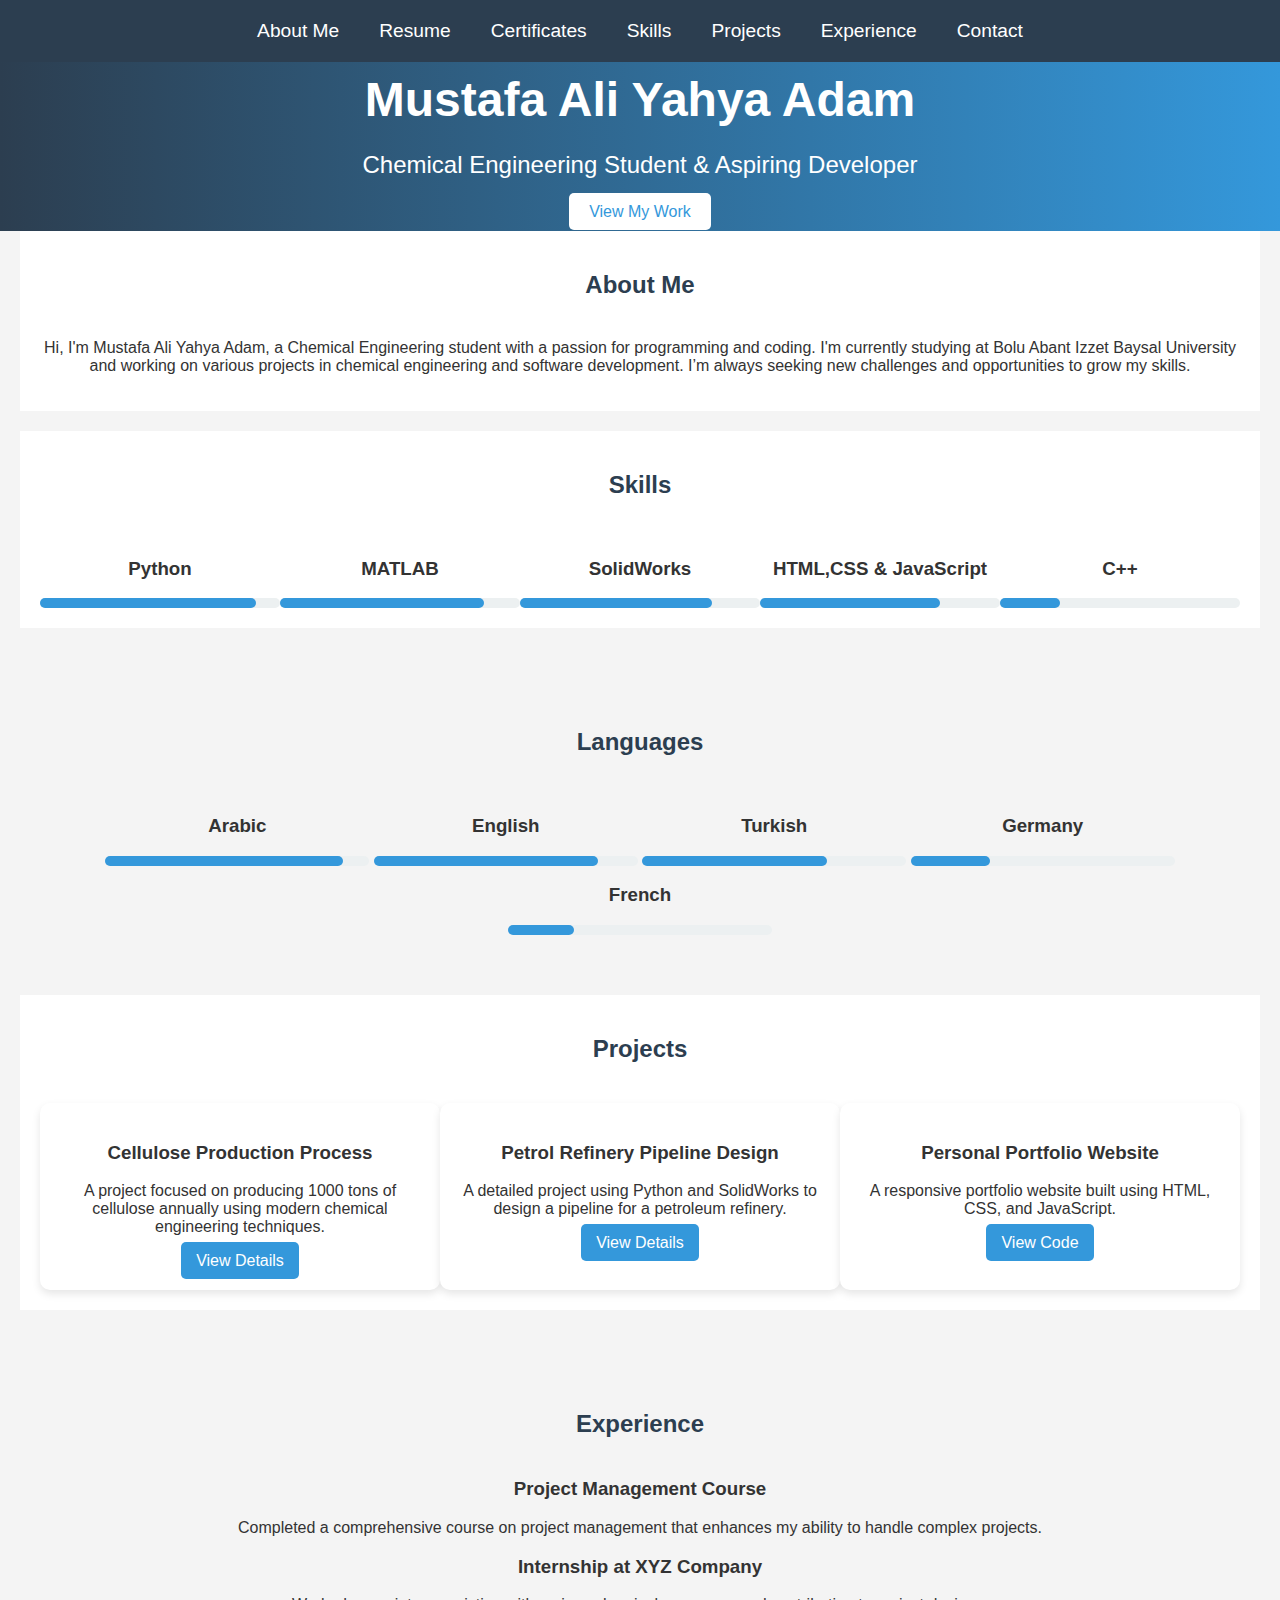
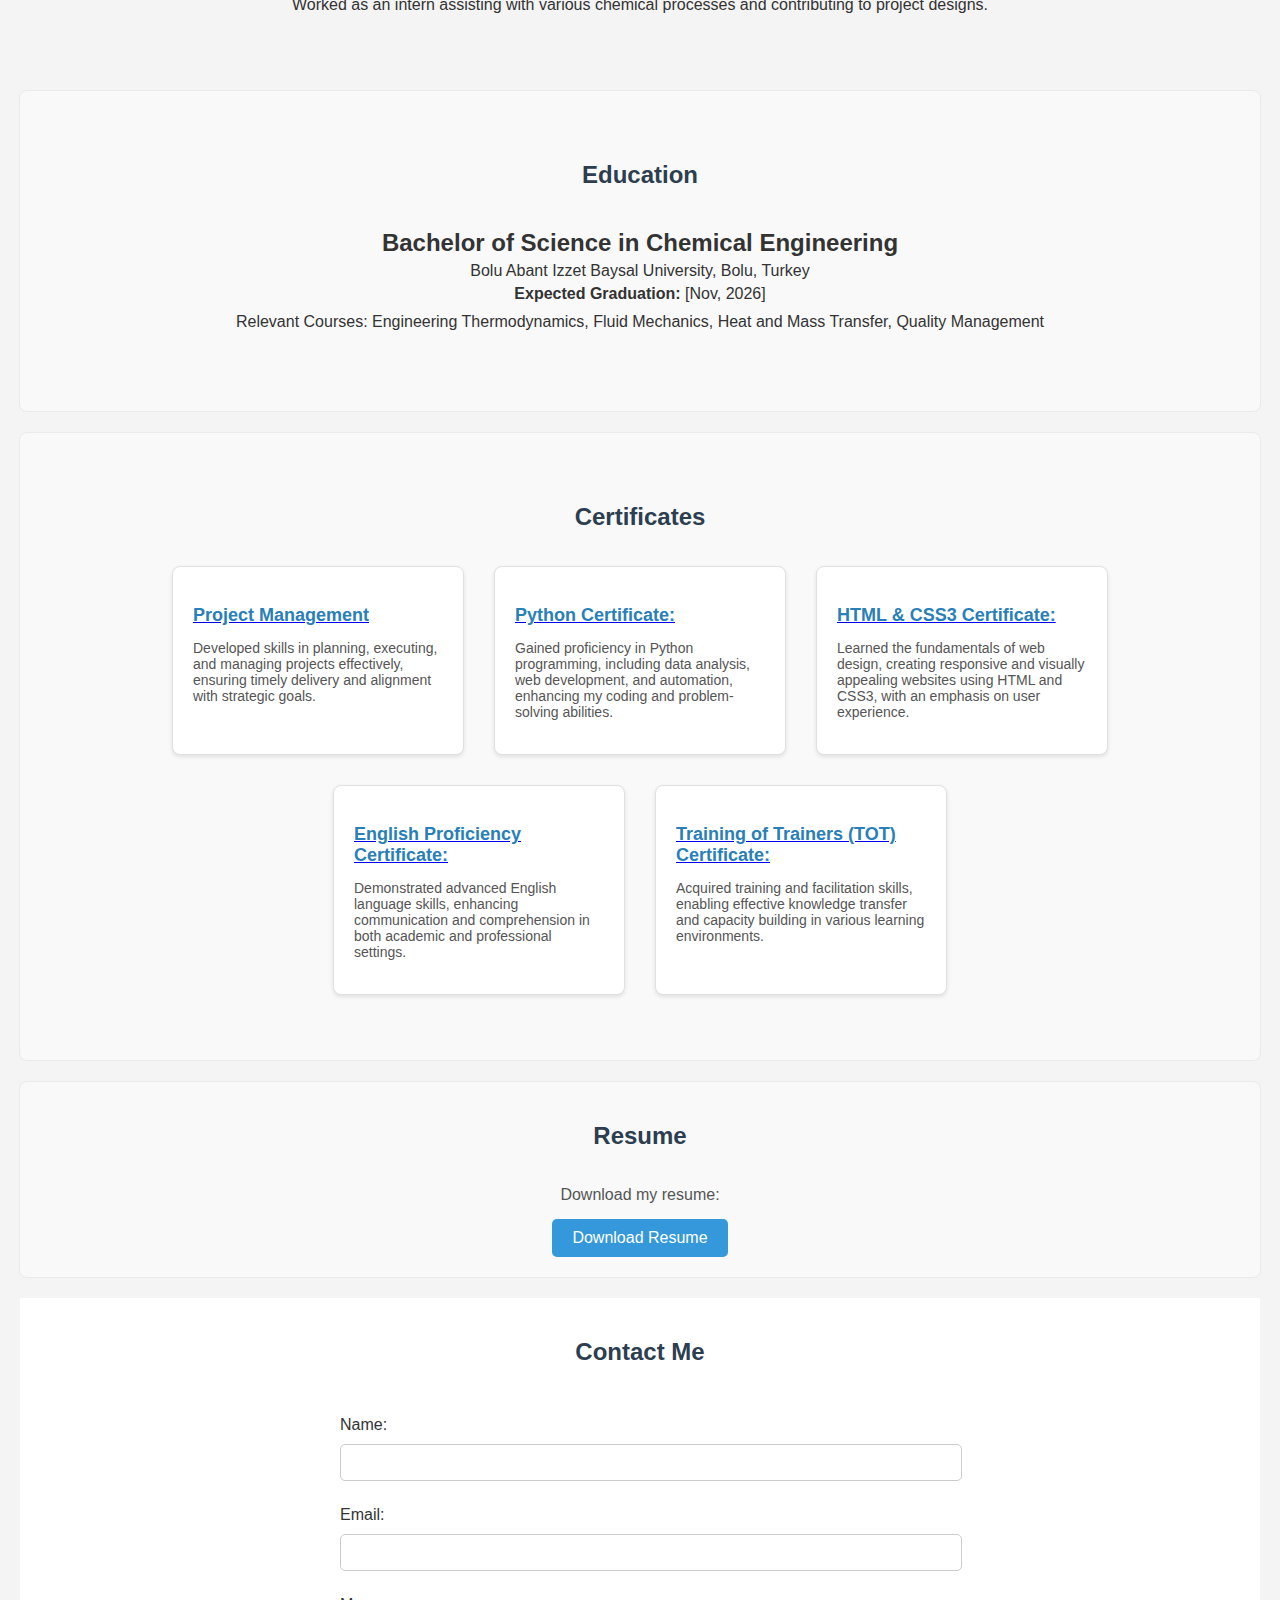
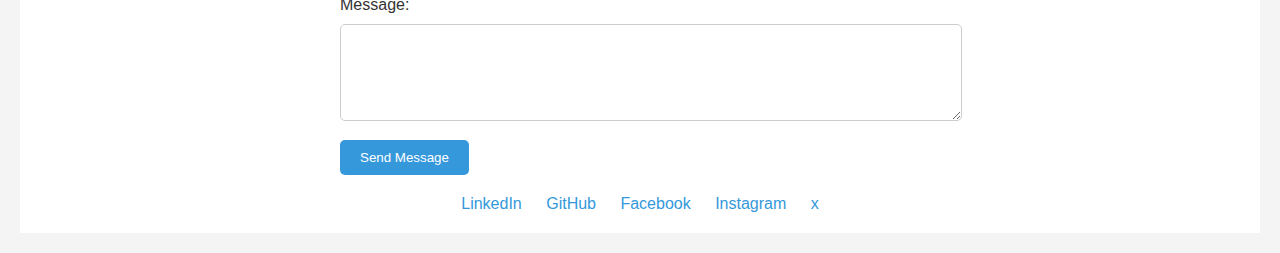
<file: index.html>
<!DOCTYPE html>
<html lang="en">
<head>
    <head>
        <meta charset="UTF-8">
        <meta name="viewport" content="width=device-width, initial-scale=1.0">
        <meta http-equiv="X-UA-Compatible" content="IE=edge">
        <meta name="description" content="Mustafa Ali Yahya Adam's professional portfolio showcasing skills, projects, and certifications in chemical engineering, programming, and web development.">
        <meta name="keywords" content="Mustafa Ali Yahya Adam, chemical engineering, Python, HTML, CSS, programming, portfolio, web development">
        <meta name="author" content="Mustafa Ali Yahya Adam">
        <title>Mustafa Ali Yahya Adam - Portfolio</title>
            <!-- Open Graph for Facebook -->
    <meta property="og:title" content="Mustafa Ali Yahya Adam - Professional Portfolio">
    <meta property="og:description" content="Explore my portfolio featuring skills, projects, and certifications in chemical engineering, programming, and web development.">
    <meta property="og:image" content="path_to_my_image.jpg"> <!-- Add link to your profile/cover image -->
    <meta property="og:url" content="https://yourwebsite.com"> <!-- Add your website link -->
    <meta property="og:type" content="website">
    
    <!-- Twitter Card -->
    <meta name="twitter:card" content="summary_large_image">
    <meta name="twitter:title" content="Mustafa Ali Yahya Adam - Professional Portfolio">
    <meta name="twitter:description" content="Explore my portfolio featuring skills, projects, and certifications in chemical engineering, programming, and web development.">
    <meta name="twitter:image" content="path_to_my_image.jpg">
    <link rel="stylesheet" href="styles.css">
</head>
<body>
    <!-- Navigation Bar -->
<nav>
    <ul class="nav-links">
        <li><a href="#about">About Me</a></li>
        <li><a href="#resume">Resume</a></li>
        <li><a href="#certificates">Certificates</a></li>
        <li><a href="#skills">Skills</a></li>
        <li><a href="#projects">Projects</a></li>
        <li><a href="#experience">Experience</a></li>
        <li><a href="#contact">Contact</a></li>
    </ul>
</nav>

    <!-- Hero Section -->
    <header id="hero">
        <div class="hero-content">
            <h1>Mustafa Ali Yahya Adam</h1>
            <p>Chemical Engineering Student & Aspiring Developer</p>
            <a href="#projects" class="btn">View My Work</a>
        </div>
    </header>

    <!-- About Section -->
    <section id="about">
        <h2>About Me</h2>
        <p>Hi, I'm Mustafa Ali Yahya Adam, a Chemical Engineering student with a passion for programming and coding. I'm currently studying at Bolu Abant Izzet Baysal University and working on various projects in chemical engineering and software development. I’m always seeking new challenges and opportunities to grow my skills.</p>
    </section>
     <!-- Skills Section -->
    <section id="skills">
        <h2>Skills</h2>
        <div class="skills-grid">
            <div class="skill">
                <h3>Python</h3>
                <div class="progress-bar"><span style="width: 90%;"></span></div>
            </div>
            <div class="skill">
                <h3>MATLAB</h3>
                <div class="progress-bar"><span style="width: 85%;"></span></div>
            </div>
            <div class="skill">
                <h3>SolidWorks</h3>
                <div class="progress-bar"><span style="width: 80%;"></span></div>
            </div>
            <div class="skill">
                <h3>HTML,CSS & JavaScript</h3>
                <div class="progress-bar"><span style="width: 75%;"></span></div>
            </div>
            <div class="skill">
                <h3>C++</h3>
                <div class="progress-bar"><span style="width: 25%;"></span></div>
            </div>
        </div>
    </section>

   <!-- Languages Section -->
   <section id="languages">
        <h2>Languages</h2>
        <div class="languagess-grid">
            <div class="language">
                <h3>Arabic</h3>
                <div class="progress-bar"><span style="width: 90%;"></span></div>
            </div>
            <div class="language">
                <h3>English</h3>
                <div class="progress-bar"><span style="width: 85%;"></span></div>
            </div>
            <div class="language">
                <h3>Turkish</h3>
                <div class="progress-bar"><span style="width: 70%;"></span></div>
            </div>
            <div class="language">
                <h3>Germany</h3>
                <div class="progress-bar"><span style="width: 30%;"></span></div>
            </div>
            <div class="language">
                <h3>French</h3>
                <div class="progress-bar"><span style="width: 25%;"></span></div>
            </div>
        </div>
    </section>

    <!-- Projects Section -->
    <section id="projects">
        <h2>Projects</h2>
        <div class="project-grid">
            <div class="project">
                <h3>Cellulose Production Process</h3>
                <p>A project focused on producing 1000 tons of cellulose annually using modern chemical engineering techniques.</p>
                <a href="#" class="btn">View Details</a>
            </div>
            <div class="project">
                <h3>Petrol Refinery Pipeline Design</h3>
                <p>A detailed project using Python and SolidWorks to design a pipeline for a petroleum refinery.</p>
                <a href="#" class="btn">View Details</a>
            </div>
            <div class="project">
                <h3>Personal Portfolio Website</h3>
                <p>A responsive portfolio website built using HTML, CSS, and JavaScript.</p>
                <a href="#" class="btn">View Code</a>
            </div>
        </div>
    </section>
        <!-- Experience Section -->
        <section id="experience">
            <h2>Experience</h2>
            <div class="experience-grid">
                <div class="experience">
                    <h3>Project Management Course</h3>
                    <p>Completed a comprehensive course on project management that enhances my ability to handle complex projects.</p>
                </div>
                <div class="experience">
                    <h3>Internship at XYZ Company</h3>
                    <p>Worked as an intern assisting with various chemical processes and contributing to project designs.</p>
                </div>
            </div>
        </section>
<!-- Education Section -->
<section id="education">
    <h2>Education</h2>
    <div class="education-item">
        <h3>Bachelor of Science in Chemical Engineering</h3>
        <p>Bolu Abant Izzet Baysal University, Bolu, Turkey</p>
        <p><strong>Expected Graduation:</strong> [Nov, 2026]</p>
        <ul>
            <li>Relevant Courses: Engineering Thermodynamics, Fluid Mechanics, Heat and Mass Transfer, Quality Management</li>
            <li></li>
        </ul>
    </div>
</section>
    <!-- Certificates Section -->
    <section id="certificates">
        <h2>Certificates</h2>
        <div class="certificates-container">
            <div class="certificate-item">
                <a href="path_to_certificate1.pdf" target="_blank">
                    <h3>Project Management</h3></a>
                    <p>Developed skills in planning, executing, and managing projects effectively, ensuring timely delivery and alignment with strategic goals.</p>
            </div>
            <div class="certificate-item">
                <a href="path_to_certificate2.pdf" target="_blank">
                    <h3>Python Certificate:</h3></a>
                    <p> Gained proficiency in Python programming, including data analysis, web development, and automation, enhancing my coding and problem-solving abilities.</p>
            </div>
            <div class="certificate-item">
                <a href="path_to_certificate3.pdf" target="_blank">
                    <h3>HTML & CSS3 Certificate:</h3></a>
                    <p> Learned the fundamentals of web design, creating responsive and visually appealing websites using HTML and CSS3, with an emphasis on user experience.</p>
                
            </div>
            <div class="certificate-item">
                <a href="path_to_certificate3.pdf" target="_blank">
                    <h3>English Proficiency Certificate:</h3></a>
                    <p> Demonstrated advanced English language skills, enhancing communication and comprehension in both academic and professional settings.</p>
               
            </div>
            <div class="certificate-item">
                <a href="path_to_certificate3.pdf" target="_blank">
                    <h3>Training of Trainers (TOT) Certificate:</h3></a>
                    <p> Acquired training and facilitation skills, enabling effective knowledge transfer and capacity building in various learning environments.</p>
            </div>
        </div>
    </section>
    <!-- Resume Section -->
    <section id="resume">
        <h2>Resume</h2>
        <div class="resume-container">
            <p>Download my resume:</p>
            <a href="path_to_your_resume.pdf" class="resume-btn" download>Download Resume</a>
        </div>
    </section>
<!-- Contact Section -->
<section id="contact">
    <h2>Contact Me</h2>
    <form id="contact-form">
        <label for="name">Name:</label>
        <input type="text" id="name" name="name" autocomplete="name" required>

        <label for="email">Email:</label>
        <input type="email" id="email" name="email" autocomplete="email" required>

        <label for="message">Message:</label>
        <textarea id="message" name="message" autocomplete="off" rows="5" required></textarea>

        <button type="submit">Send Message</button>
    </form>
    <div class="social-links">
        <a href="https://www.linkedin.com/notifications/?filter=all">LinkedIn</a>
        <a href="https://github.com/mustafaChemEng">GitHub</a>
        <a href="https://www.facebook.com/share/auYDQKr7AmL6aMWP/">Facebook</a>
        <a href="https://www.instagram.com/c_jay_233/profilecard/?igsh=Zm15YWwzb3k3Nmsw">Instagram</a>
        <a href="https://x.com/safsafeng?s=21">x</a>
    </div>


    

    
</section>
    <script src="script.js"></script>
</body>
</html>
</file>
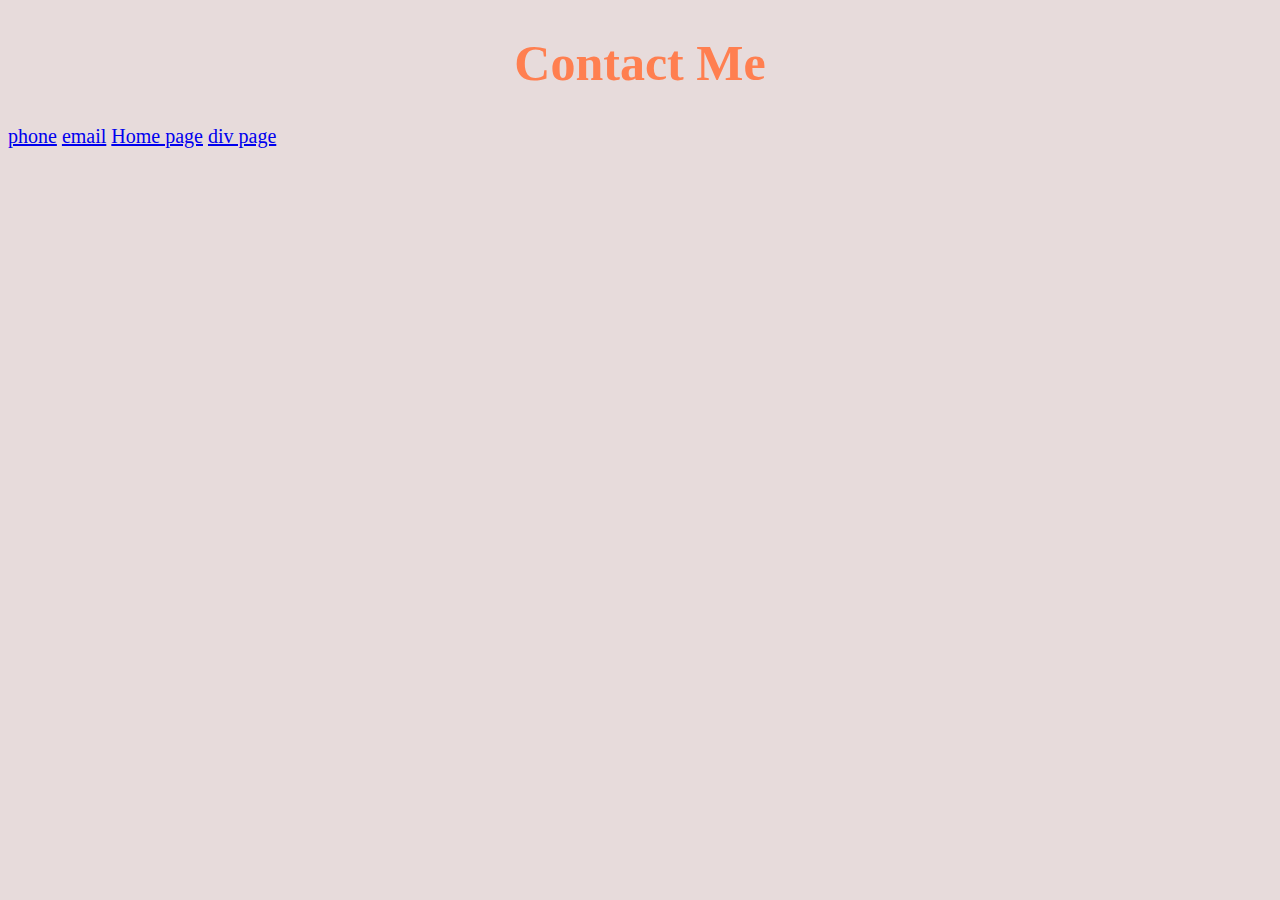
<file: contactme.html>
<!DOCTYPE html>
<html lang="en">
<head>
    <meta charset="UTF-8">
    <meta name="viewport" content="width=device-width, initial-scale=1.0">
    <title>Contact me</title>
    <link rel="stylesheet" href="assets/css/style.css">
</head>
<body>
    <h1>Contact Me</h1>
    <a href="tel: +905058974196">phone</a>
    <a href="mailto: must23393@gmail.com">email</a>
    <a href="index.html">Home page</a>
    <a href="divDisplay.html">div page</a>
</html>
</file>
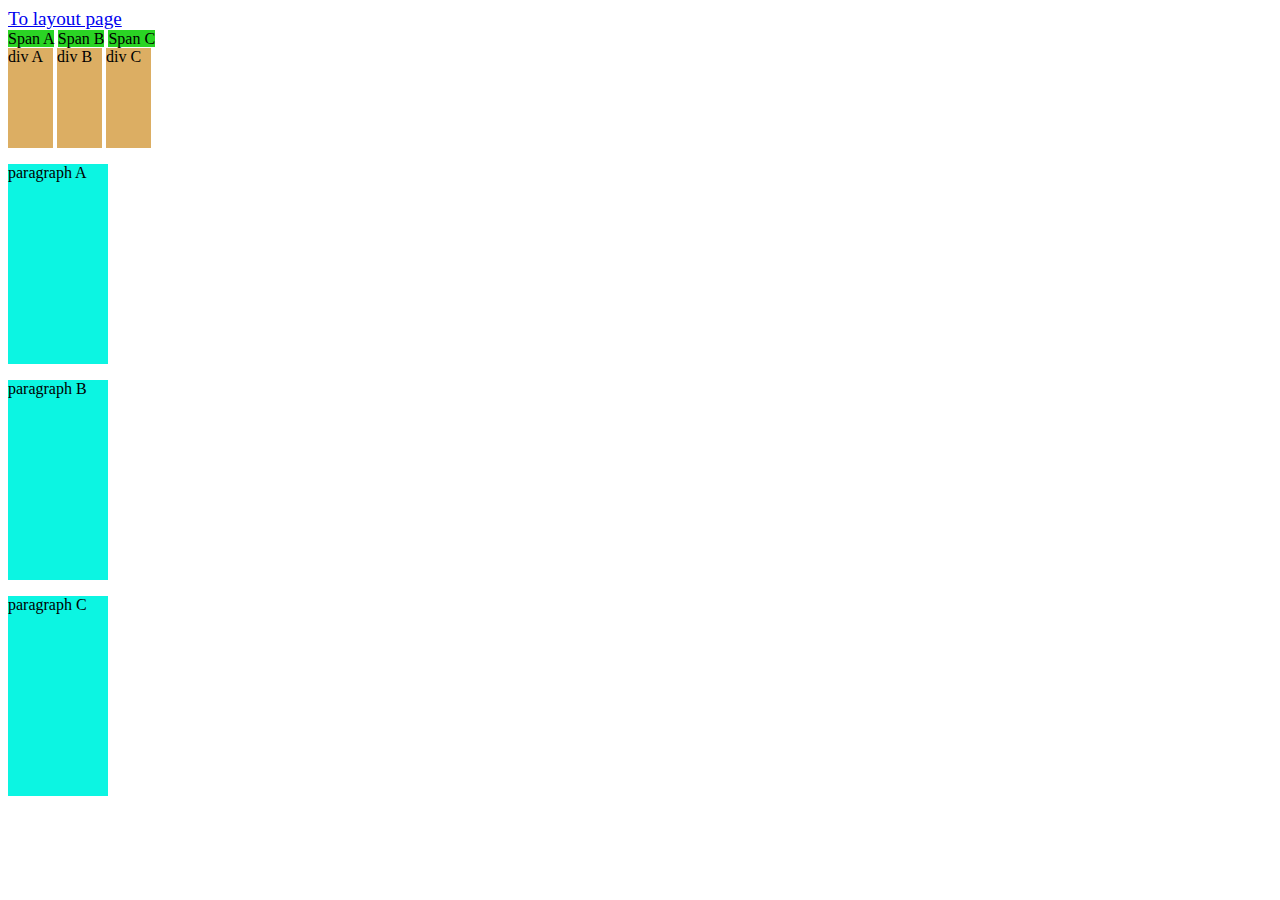
<file: divDisplay.html>
<!DOCTYPE html>
<html lang="en">
<head>
    <meta charset="UTF-8">
    <meta name="viewport" content="width=device-width, initial-scale=1.0">
    <title>Div Display</title>
    <link rel="stylesheet" href="assets/css/divDisplay.css">
    <big><a href="contactme.html">To layout page</a></big>
    
    <br>
</head>
<body>
    <span>Span A</span>
    <span>Span B</span>
    <span>Span C</span>
    <br>
    <div>div A</div>
    <div>div B</div>
    <div>div C</div>
    <br>
    <p>paragraph A</p>
    <p>paragraph B</p>
    <p>paragraph C</p>
</body>
</html>
</file>
<file: styles.css>
/* Navigation Bar Styles */
nav {
    background-color: #2C3E50; /* Dark background color */
    padding: 15px 0;
}

.nav-links {
    list-style: none; /* Remove default list styling */
    display: flex; /* Align items in a row */
    justify-content: center; /* Center the items */
    margin: 0; /* Remove default margin */
    padding: 0; /* Remove default padding */
}

.nav-links li {
    margin: 0 20px; /* Space between items */
}

.nav-links a {
    color: #fff; /* Text color */
    text-decoration: none; /* Remove underline */
    font-size: 1.2em; /* Font size */
    transition: color 0.3s; /* Smooth color transition on hover */
}

.nav-links a:hover {
    color: #3498DB; /* Change color on hover */
}


/* General Styles */
body {
    font-family: Arial, sans-serif;
    margin: 0;
    padding: 0;
    background-color: #f4f4f4;
    color: #333;
}

header {
    background-color: #2c3e50;
    padding: 20px;
    color: #fff;
}

.navbar h1 {
    display: inline;
}

.navbar nav ul {
    list-style: none;
    display: inline;
    float: right;
}

.navbar nav ul li {
    display: inline-block;
    margin-left: 15px;
}

.navbar nav ul li a {
    color: #fff;
    text-decoration: none;
    font-weight: bold;
}

/* Section Styles */
section {
    padding: 40px 0;
    text-align: center;
}

#about, #skills, #projects, #contact {
    background-color: #fff;
    margin-bottom: 20px;
    padding: 20px;
}

h2 {
    color: #34495e;
}

ul {
    list-style: none;
    padding: 0;
}

ul li {
    padding: 5px 0;
}

/* Form Styles */
form {
    display: inline-block;
    text-align: left;
    max-width: 400px;
    width: 100%;
}

form label {
    display: block;
    margin-top: 10px;
}

form input, form textarea {
    width: 100%;
    padding: 8px;
    margin: 10px 0;
}

button {
    padding: 10px 20px;
    background-color: #3498db;
    border: none;
    color: #fff;
    cursor: pointer;
}

button:hover {
    background-color: #2980b9;
}
/* General Styles */
body {
    font-family: 'Helvetica', sans-serif;
    margin: 0;
    padding: 0;
    color: #333;
}

header#hero {
    background: linear-gradient(90deg, #2C3E50, #3498DB);
    color: #fff;
    text-align: center;
    padding: 10px 0;
}

.hero-content h1 {
    font-size: 3em;
    margin: 0;
}

.hero-content p {
    font-size: 1.5em;
}

.hero-content .btn {
    background-color: #fff;
    color: #3498DB;
    padding: 10px 20px;
    text-decoration: none;
    border-radius: 5px;
    transition: 0.3s;
}

.hero-content .btn:hover {
    background-color: #ecf0f1;
}

/* Section Styles */
section {
    padding: 60px 20px;
    max-width: 1200px;
    margin: 0 auto;
}

h2 {
    text-align: center;
    color: #2C3E50;
    margin-bottom: 40px;
}




/* Skills Section */
.skills-grid {
    display: flex;
    justify-content: space-around;
}

.skill {
    width: 22%;
}

.progress-bar {
    background-color: #ecf0f1;
    height: 10px;
    border-radius: 5px;
}

.progress-bar span {
    display: block;
    height: 100%;
    background-color: #3498DB;
    border-radius: 5px;
}



/* languages Section */
.languages-grid {
    display: flex;
    justify-content: space-around;
}

.language {
    display: inline-block;
    width: 22%;
}

.language-bar {
    background-color: #ecf0f1;
    height: 10px;
    border-radius: 5px;
}

.progress-bar span {
    display: block;
    height: 100%;
    background-color: #3498DB;
    border-radius: 5px;
}


/* Projects Section */
.project-grid {
    display: flex;
    justify-content: space-around;
}

.project {
    width: 30%;
    background-color: #fff;
    padding: 20px;
    border-radius: 10px;
    box-shadow: 0 4px 8px rgba(0, 0, 0, 0.1);
}

.project .btn {
    background-color: #3498DB;
    color: #fff;
    text-decoration: none;
    padding: 10px 15px;
    border-radius: 5px;
}

.project .btn:hover {
    background-color: #2980B9;
}


/* educarion section  */
#education {
    background-color: #F9F9F9; /* Light background color */
    padding: 50px 20px; /* Top and bottom padding */
    text-align: center; /* Center text */
    border: 1px solid #EAEAEA; /* Light border */
    border-radius: 8px; /* Rounded corners */
    margin-bottom: 20px; /* Space below the section */
}


.education-item {
    margin-bottom: 15px; /* Space between education items */
    
}

.education-item h3 {
    font-size: 1.5em; /* Slightly larger font for degree */
    margin-bottom: 5px; /* Space below the degree */
}

.education-item p, .education-item ul {
    margin: 5px 0; /* Space above and below paragraphs and lists */
    font-size: 1em; /* Standard font size */
}

/* Certificates Section Styles */
#certificates {
    background-color: #F9F9F9; /* Light background color */
    padding: 50px 20px; /* Top and bottom padding */
    text-align: center; /* Center text */
    border: 1px solid #EAEAEA; /* Light border */
    border-radius: 8px; /* Rounded corners */
    margin-bottom: 20px; /* Space below the section */
}

#certificates h2 {
    color: #2C3E50; /* Dark color for headings */
    margin-bottom: 20px; /* Space below heading */
    font-size: 24px; /* Font size for headings */
}

.certificates-container {
    display: flex; /* Flexbox for layout */
    flex-wrap: wrap; /* Allow items to wrap */
    justify-content: center; /* Center items horizontally */
}

.certificate-item {
    background-color: #FFFFFF; /* White background for each certificate item */
    border: 1px solid #E1E1E1; /* Light border */
    border-radius: 8px; /* Rounded corners */
    box-shadow: 0 2px 4px rgba(0, 0, 0, 0.1); /* Subtle shadow */
    margin: 15px; /* Margin between items */
    padding: 20px; /* Inner padding */
    transition: transform 0.3s, box-shadow 0.3s; /* Transition for hover effect */
    width: 250px; /* Fixed width for uniformity */
    text-align: left; /* Align text to the left */
}

.certificate-item:hover {
    transform: translateY(-5px); /* Slight lift effect */
    box-shadow: 0 4px 8px rgba(0, 0, 0, 0.2); /* Enhanced shadow on hover */
}

.certificate-item h3 {
    font-size: 18px; /* Font size for certificate titles */
    color: #2980B9; /* Color for certificate titles */
    margin-bottom: 10px; /* Space below title */
}

.certificate-item p {
    font-size: 14px; /* Font size for descriptions */
    color: #555; /* Gray color for descriptions */
}
/* Resume Section Styles */
#resume {
    background-color: #F9F9F9; /* Light background color */
    padding: 20px 20px; /* Top and bottom padding */
    text-align: center; /* Center text */
    border: 1px solid #EAEAEA; /* Light border */
    border-radius: 8px; /* Rounded corners */
    margin-bottom: 20px; /* Space below the section */
}

#resume h2 {
    color: #2C3E50; /* Dark color for headings */
    margin-bottom: 20px; /* Space below heading */
    font-size: 24px; /* Font size for headings */
}

.resume-container {
    display: flex; /* Flexbox for layout */
    flex-direction: column; /* Stack items vertically */
    align-items: center; /* Center items */
}

.resume-container p {
    font-size: 16px; /* Font size for description */
    color: #555; /* Gray color for description */
    margin-bottom: 15px; /* Space below description */
}

.resume-btn {
    background-color: #3498DB; /* Button background color */
    color: #fff; /* Button text color */
    padding: 10px 20px; /* Padding for button */
    border-radius: 5px; /* Rounded corners */
    text-decoration: none; /* Remove underline from link */
    font-size: 16px; /* Font size for button text */
    transition: background-color 0.3s; /* Transition for hover effect */
}

.resume-btn:hover {
    background-color: #2980B9; /* Darker blue on hover */
}

/* Contact Section */
form {
    max-width: 600px;
    margin: 0 auto;
    text-align: left;
}

form input, form textarea {
    width: 100%;
    padding: 10px;
    margin-bottom: 15px;
    border: 1px solid #ccc;
    border-radius: 5px;
}

button {
    background-color: #3498DB;
    color: #fff;
    padding: 10px 20px;
    border: none;
    border-radius: 5px;
}

button:hover {
    background-color: #2980B9;
}

.social-links {
    text-align: center;
    margin-top: 20px;
}

.social-links a {
    margin: 0 10px;
    color: #3498DB;
    text-decoration: none;
}
</file>
<file: assets/css/style.css>
body {
    background-color: rgb(231, 219, 219);
    font-size: 20px;
}

h1 {
    color: coral;
    text-align: center;
    font-size: 50px;
}
</file>
<file: assets/css/divDisplay.css>
span{
    height: 60px;
    width: 40px;
    background-color: rgb(42, 212, 36);
}
div{
    height:100px;
    width:45px;
    background-color: rgb(220, 174, 99);
    display:inline-block ;
}
p{
    height:200px ;
    width:100px ;
    background-color: rgb(12, 245, 226);
}
</file>
